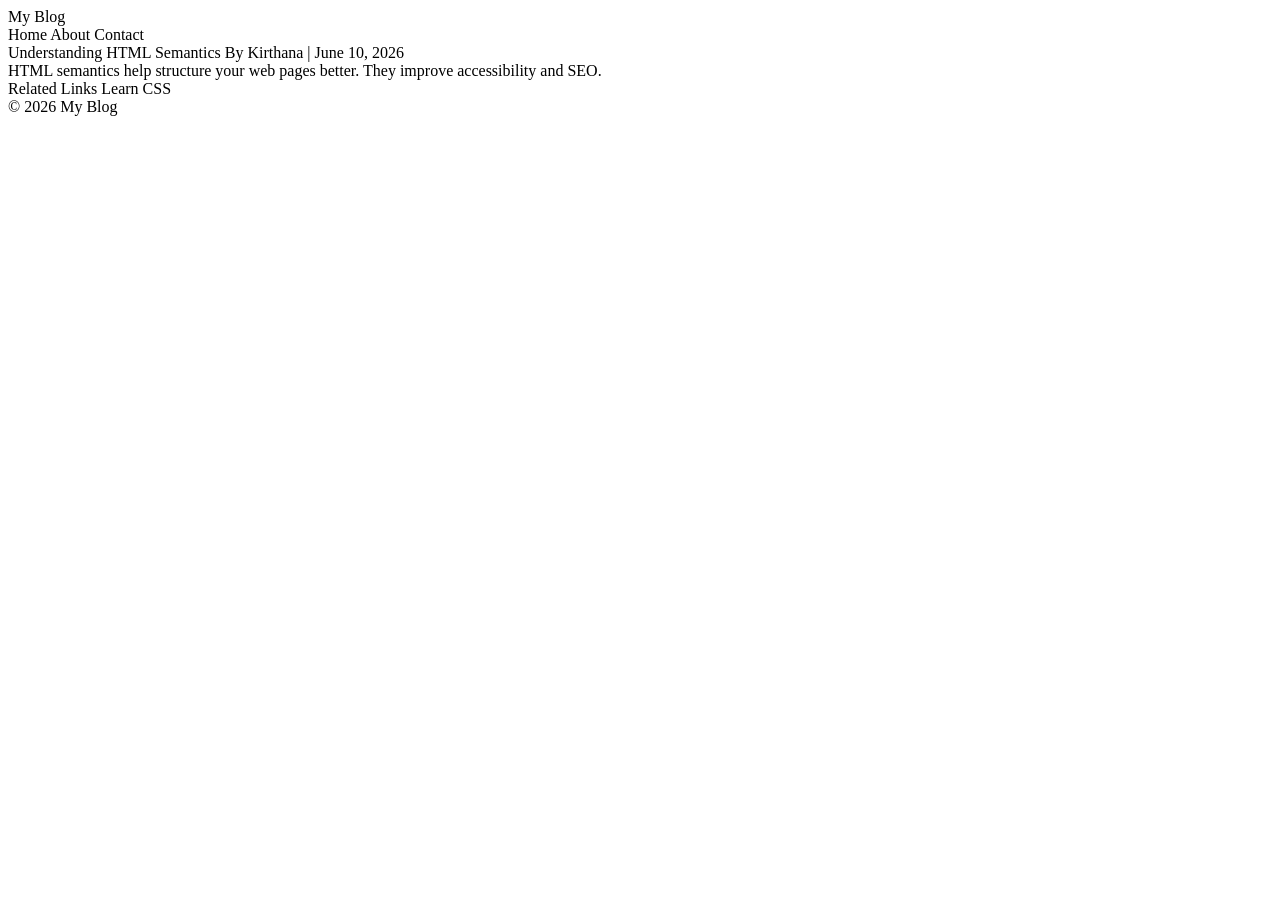
<file: task-5/blog.html>
<!DOCTYPE html>
<html>
<head>
  <title>My Blog</title>
</head>
<body>
<!--Header-->
<div>
  <div>My Blog</div>
  <!--Nav-->
  <div>
    <span>Home</span>
    <span>About</span>
    <span>Contact</span>
  </div>
</div>
<!--Main-->
<div>
  <div>
    <span>Understanding HTML Semantics</span>
    <span>By Kirthana | June 10, 2026</span>
  </div>

  <div>
    <span>HTML semantics help structure your web pages better.</span>
    <span>They improve accessibility and SEO.</span>
  </div>
<!--aside-->
  <div>
    <span>Related Links</span>
    <span>Learn CSS</span>
  </div>
</div>
<!--Footer-->
<div>
  <span>© 2026 My Blog</span>
</div>

</body>
</html>
</file>
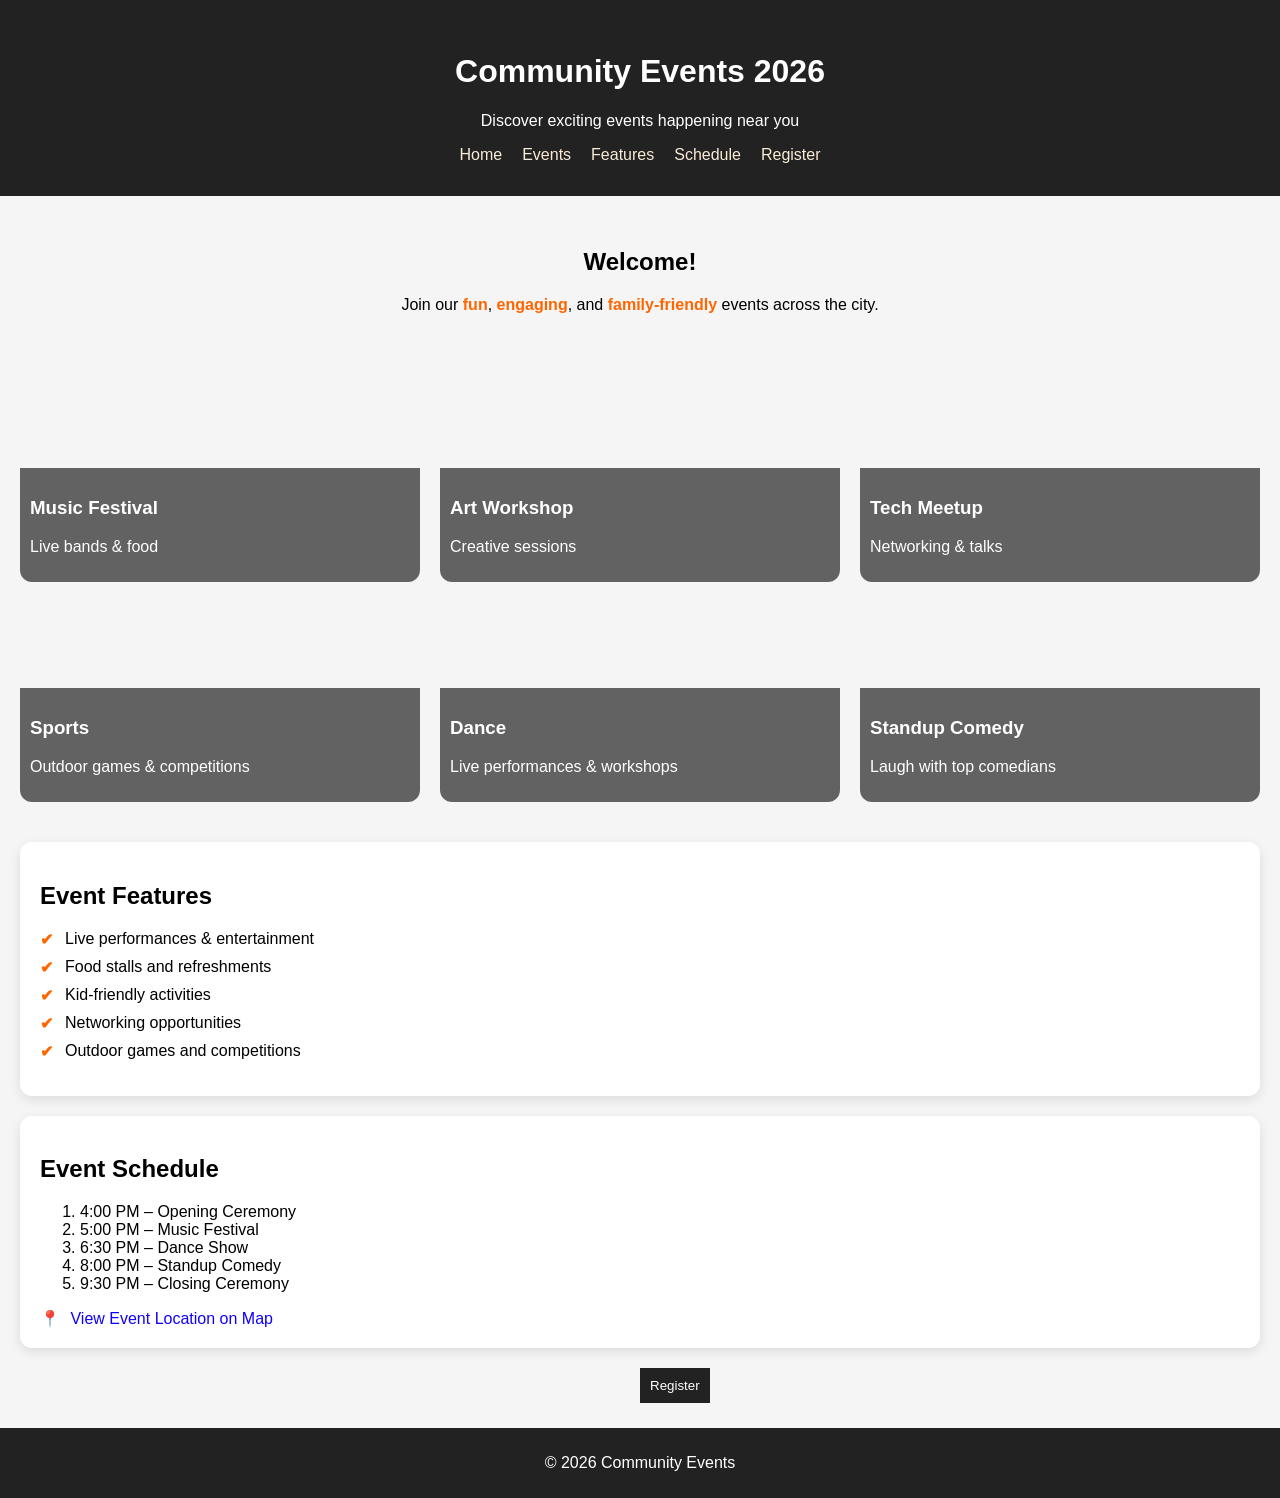
<file: html-css/task 9/event.html>
<!DOCTYPE html>
<html lang="en">
<head>
  <meta charset="UTF-8">
  <meta name="viewport" content="width=device-width, initial-scale=1.0">
  <meta name="description" content="Community Events Landing Page">
  <title>Community Events</title>
  <link rel="stylesheet" href="styles.css">
</head>

<body>

<!-- HEADER -->
<header>
  <h1>Community Events 2026</h1>
  <p>Discover exciting events happening near you</p>
  <nav>
  <a href="#intro">Home</a>
  <a href="#events">Events</a>
  <a href="#features">Features</a>
  <a href="#schedule">Schedule</a>
  <a href="#register">Register</a>
</nav>

</header>

<!-- INTRO -->
<section class="intro" id="intro">
  <h2>Welcome!</h2>
  <p>
    Join our <span>fun</span>, <span>engaging</span>, and 
    <span>family-friendly</span> events across the city.
  </p>
</section>

<!-- EVENTS CARDS -->
<section class="events">

  <!-- CARD 1 -->
  <div class="card" 
       style="background-image: url('https://media.istockphoto.com/id/478243536/photo/ferris-wheels.jpg?s=612x612&w=0&k=20&c=afD0BhI4SvymBTl__ug7vI2ptGAyhuDxNgbgTdk6dtk=');">
    <div class="card-content">
      <h3>Music Festival</h3>
      <p>Live bands & food</p>
    </div>
  </div>

  <!-- CARD 2 -->
  <div class="card" 
       style="background-image: url('https://thf.bing.com/th/id/R.1de400c869bd8f4077a64a400168bb6c?rik=ydBw14xDrbAgRg&riu=http%3a%2f%2fwww.handmakery.com%2fwp-content%2fuploads%2f2018%2f08%2fIMG_3388.jpg&ehk=Q86Ixilo%2bSw1DD%2fJ4bPD%2b3LywxGaimLzQJGJ1OBW%2fRU%3d&risl=&pid=ImgRaw&r=0');">
    <div class="card-content">
      <h3>Art Workshop</h3>
      <p>Creative sessions</p>
    </div>
  </div>

  <!-- CARD 3 -->
  <div class="card" 
       style="background-image: url('https://thf.bing.com/th/id/OIP.TNxnCpnNwAxjbYtSjPGGsQHaE7?w=251&h=180&c=7&r=0&o=7&cb=thfc1falcon2&dpr=1.5&pid=1.7&rm=3');">
    <div class="card-content">
      <h3>Tech Meetup</h3>
      <p>Networking & talks</p>
    </div>
  </div>
<div class="card"
     style="background-image: url('https://thf.bing.com/th/id/OIP.xyQmkAo94FrOk5qRO-_JaQHaDt?w=327&h=174&c=7&r=0&o=7&cb=thfc1falcon2&dpr=1.5&pid=1.7&rm=3');">
  <div class="card-content">
    <h3>Sports</h3>
    <p>Outdoor games & competitions</p>
  </div>
</div>

<div class="card" 
     style="background-image: url('https://thf.bing.com/th/id/OIP.DnZFuJHAVnuIG7C5A5czzAHaHa?w=193&h=192&c=7&r=0&o=7&cb=thfc1falcon2&dpr=1.5&pid=1.7&rm=3');">
  <div class="card-content">
    <h3>Dance</h3>
    <p>Live performances & workshops</p>
  </div>
</div>

<div class="card" 
     style="background-image: url('https://as1.ftcdn.net/v2/jpg/01/70/44/24/1000_F_170442483_7OyPgQmZZs2SaEBj7qNRL70pvWFAchZa.jpg');">
  <div class="card-content">
    <h3>Standup Comedy</h3>
    <p>Laugh with top comedians</p>
  </div>
</div>

</section>

<section id="features">
  <h2>Event Features</h2>
  <ul>
    <li>Live performances & entertainment</li>
    <li>Food stalls and refreshments</li>
    <li>Kid-friendly activities</li>
    <li>Networking opportunities</li>
    <li>Outdoor games and competitions</li>
  </ul>
</section>
<section id="schedule">
  <h2>Event Schedule</h2>
  <ol>
    <li>4:00 PM – Opening Ceremony</li>
    <li>5:00 PM – Music Festival</li>
    <li>6:30 PM – Dance Show</li>
    <li>8:00 PM – Standup Comedy</li>
    <li>9:30 PM – Closing Ceremony</li>
  </ol>

  <a id="map" href="https://maps.google.com" target="_blank">
    View Event Location on Map
  </a>
</section>

<button id="register" onclick="openModal()" > Register</button>

<!-- MODAL (DIALOG BOX) -->
<div id="modal" class="modal">
  <div class="modal-box">
    <span class="close" onclick="closeModal()">&times;</span>
    <p id="modal-text"> Register for the Event with us</p>

    <form>
      <label>Name:</label>
      <input type="text" required>

      <label>Email:</label>
      <input type="email" required>
      
<p >Event Name:</p>
<div class="radio">
<input type="checkbox" id="music" name="event" value="music">
<label for="music">Music Festival</label>
</div>
<div class="radio">
<input type="checkbox" id="dance" name="event" value="dance">
<label for="dance">Dance Show</label>
</div>
<div class="radio">
<input type="checkbox" id="standup" name="event" value="standup">
<label for="standup">Standup Comedy</label>
</div>
<div class="radio">
<input type="checkbox" id="artwork" name="event" value="artwork">
<label for="artwork">ArtWork</label>
</div>
<div class="radio">
<input type="checkbox" id="tech" name="event" value="tech">
<label for="tech">Tech Meet Up</label>
</div>
<div class="radio">
<input type="checkbox" id="sports" name="event" value="sports">
<label for="tech">Sports</label>
</div>



      <button id type="submit" onsubmit="alert">Register</button>
    </form>
  </div>
</div>

<footer>
  <p>© 2026 Community Events</p>
</footer>

<script>
function openModal(text) {
  document.getElementById("modal").style.display = "flex";
 
}

function closeModal() {
  document.getElementById("modal").style.display = "none";
}
</script>

</body>
</html>
</file>
<file: html-css/task 9/styles.css>
body {
  margin: 0;
  font-family: Arial, sans-serif;
  background: #f5f5f5;
}

/* HEADER */
header {
  background: #222;
  color: white;
  text-align: center;
  padding: 2rem;
}

nav{
    display:flex;
    justify-content:center;
    gap:20px;
   
}
a{
    color: antiquewhite;
    text-decoration: none;
}
a:hover{
    text-decoration: underline;
    text-decoration-color: rgb(191, 144, 87);

}

/* INTRO */
.intro {
  text-align: center;
  padding: 2rem;
}

.intro span {
  color: #ff6600;
  font-weight: bold;
}

/* EVENTS GRID */
.events {
  display: grid;
  grid-template-columns: repeat(auto-fit, minmax(300px, 1fr));
  gap: 20px;
  padding: 20px;
}

/* CARD */
.card {
  height: 200px;
  background-size: cover;
  background-position: center;
  border-radius: 12px;
  display: flex;
  align-items: end;
  cursor: pointer;
  transition: transform 0.3s, box-shadow 0.3s;
}

.card:hover {
  transform: scale(1.05);
  box-shadow: 0 8px 20px rgba(0,0,0,0.3);
}

.card-content {
  background: rgba(0,0,0,0.6);
  color: white;
  padding: 10px;
  width: 100%;
  border-radius: 0 0 12px 12px;
}

/* MODAL */
.modal {
  display: none;
  position: fixed;
  top: 0;
  left: 0;
  width: 100%;
  height: 100%;
  background: rgba(0,0,0,0.7);
  justify-content: center;
  align-items: center;
}

.modal-box {
  background: white;
  padding: 20px;
  border-radius: 10px;
  width: 300px;
}

.close {
  float: right;
  font-size: 20px;
  cursor: pointer;
}

form {
  display: flex;
  flex-direction: column;
}

input {
  margin: 10px 0;
  padding: 8px;
}

button {
  background: #222;
  color: white;
  padding: 10px;
  border: none;
  cursor: pointer;
}

button:hover {
  background: #444;
}

footer {
  text-align: center;
  padding: 10px;
  background: #222;
  color: white;
  margin-top: 25px;
}

#map{
    color:#1100ff;
}
#map::before {
  content: "📍";
  margin-right: 6px;
}
#features, #schedule {
  background: white;
  padding: 20px;
  margin: 20px;
  border-radius: 12px;
  box-shadow: 0 4px 12px rgba(0,0,0,0.1);
}
#features ul {
  list-style: none;
  padding: 0;
}

#features li {
  margin: 10px 0;
  padding-left: 25px;
  position: relative;
}

/* custom icon */
#features li::before {
  content: "✔";
  position: absolute;
  left: 0;
  color: #ff6600;
  font-weight: bold;
}
#register{
   position:relative;
   left:50%;
}
</file>
